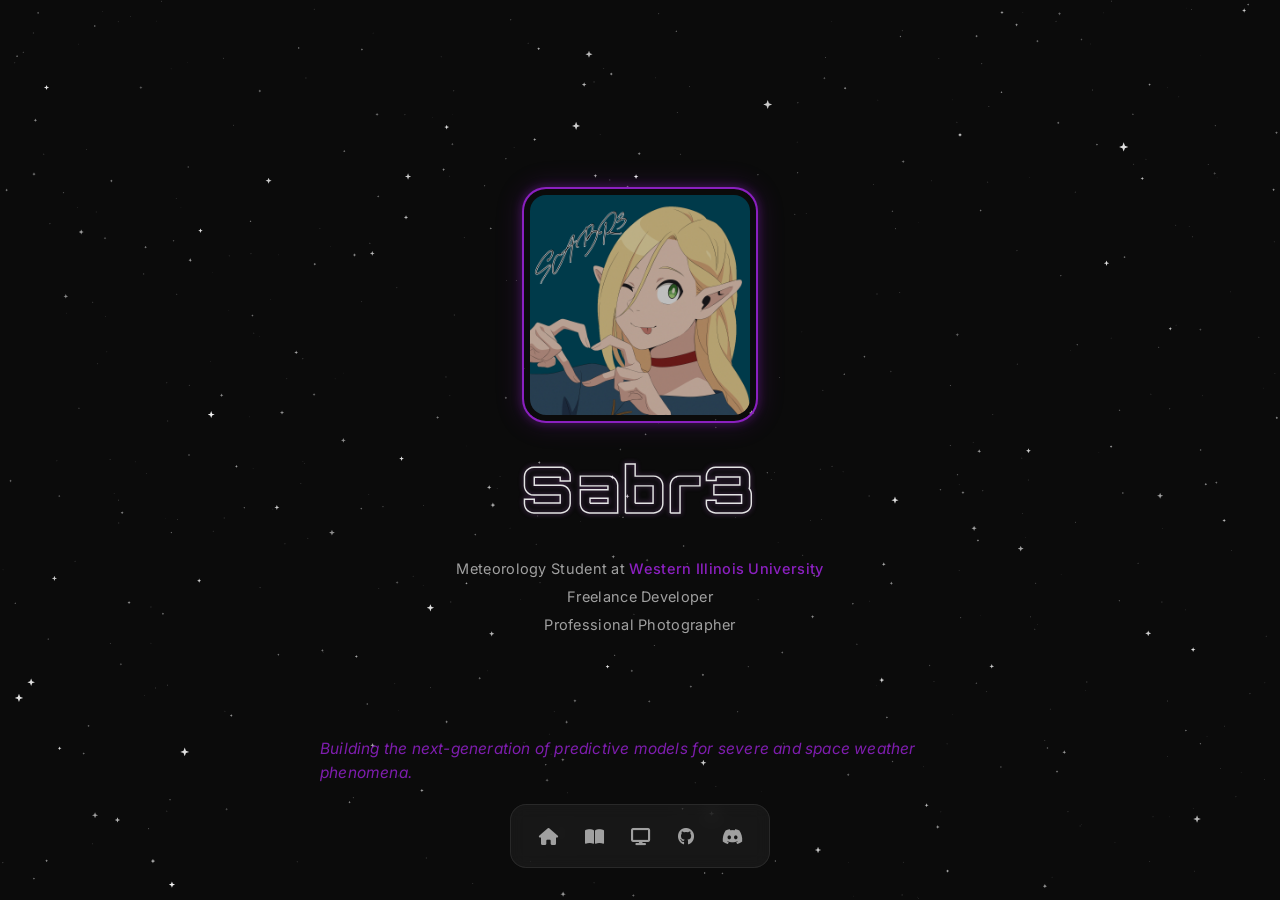
<file: index.html>
﻿<!DOCTYPE html>
<html lang="en">
<head>
  <meta charset="UTF-8" />
  <meta name="viewport" content="width=device-width, initial-scale=1.0" />
  <title>Sabr3 Portfolio</title>
  <link rel="preconnect" href="https://fonts.googleapis.com" />
  <link rel="preconnect" href="https://fonts.gstatic.com" crossorigin />
  <link href="https://fonts.googleapis.com/css2?family=Orbitron:wght@700;900&family=Inter:wght@300;400;500&display=swap" rel="stylesheet" />
  <link rel="stylesheet" href="https://cdnjs.cloudflare.com/ajax/libs/font-awesome/6.5.0/css/all.min.css" />

  <style>
    *, *::before, *::after {
      margin: 0;
      padding: 0;
      box-sizing: border-box;
    }

    :root {
      --teal: #8B20C0;
      --teal-glow: rgba(139, 32, 192, 0.65);
      --teal-dim: rgba(139, 32, 192, 0.25);
      --midnight: #8B20C0;
      --bg: #0b0b0b;
      --surface: rgba(255,255,255,0.03);
      --text: #e8e8e8;
      --text-muted: #a0a0a0;
    }

    html, body {
      height: 100%;
    }

    body {
      font-family: 'Inter', sans-serif;
      background-color: var(--bg);
      color: var(--text);
      height: 100vh;
      display: flex;
      align-items: center;
      justify-content: center;
      overflow: hidden;
      position: relative;
    }

    /* Hide scrollbar track but keep scroll functionality */
    * { scrollbar-width: none; -ms-overflow-style: none; }
    *::-webkit-scrollbar { display: none; }

    /* ── Canvas starfield ── */
    #starfield {
      position: fixed;
      inset: 0;
      width: 100%;
      height: 100%;
      pointer-events: none;
      z-index: 0;
    }

    /* ── Ambient glow blobs ── */
    body::after {
      content: '';
      position: fixed;
      inset: 0;
      background: none;
      pointer-events: none;
      z-index: 0;
    }

    /* ── Card ── */
    .card {
      position: relative;
      z-index: 1;
      display: flex;
      flex-direction: column;
      align-items: center;
      gap: 0;
      padding: 48px 56px 100px;
      max-width: 560px;
      width: 90vw;
      text-align: center;
    }

    @keyframes fadeInUp {
      from { opacity: 0; transform: translateY(30px); }
      to   { opacity: 1; transform: translateY(0); }
    }

    @keyframes glowIn {
      from { opacity: 0; }
      to   { opacity: 1; }
    }

    @keyframes drawStroke {
      to { stroke-dashoffset: 0; }
    }

    /* ── Avatar ── */
    .avatar-wrapper {
      position: relative;
      width: 220px;
      height: 220px;
      margin-bottom: 36px;
      animation: fadeInUp 1s cubic-bezier(0.3, 0, 0.2, 1) 0.1s both;
    }

    .avatar-wrapper::before {
      content: '';
      position: absolute;
      inset: -6px;
      border-radius: 22px;
      background: transparent;
      box-shadow:
        0 0 0 2px var(--teal),
        0 0 10px 3px rgba(139,32,192,0.35),
        0 0 24px 6px rgba(139,32,192,0.15);
      pointer-events: none;
      animation: glowIn 0.8s ease 0.9s both;
    }

    .avatar {
      width: 100%;
      height: 100%;
      border-radius: 16px;
      object-fit: cover;
      object-position: top center;
      display: block;
    }

    /* ── Name SVG ── */
    .name-svg {
      width: 100%;
      max-width: 620px;
      height: auto;
      overflow: visible;
      margin-bottom: 28px;
    }

    .name-text {
      stroke-dasharray: 3000;
      stroke-dashoffset: 3000;
      animation: drawStroke 4s cubic-bezier(0.4, 0, 0.2, 1) 1.3s forwards;
    }

    /* ── Roles ── */
    .roles {
      display: flex;
      flex-direction: column;
      gap: 6px;
      margin-bottom: 18px;
    }

    .role-line {
      font-size: 14.5px;
      font-weight: 400;
      color: var(--text-muted);
      letter-spacing: 0.3px;
      line-height: 1.5;
      opacity: 0;
      animation: fadeInUp 0.5s ease forwards;
    }

    .role-line:nth-child(1) { animation-delay: 3.1s; }
    .role-line:nth-child(2) { animation-delay: 3.1s; }
    .role-line:nth-child(3) { animation-delay: 3.1s; }
    .role-line:nth-child(4) { animation-delay: 3.1s; }

    .role-line .highlight {
      color: var(--teal);
      font-weight: 500;
    }

    /* ── Tagline ── */
    .tagline {
      font-size: 13.5px;
      font-weight: 400;
      color: var(--teal);
      letter-spacing: 0.2px;
      line-height: 1.55;
      margin-bottom: 36px;
      opacity: 0;
      animation: fadeInUp 0.6s ease 3.1s forwards;
    }

    /* ── Social pill ── */
    .socials {
      display: flex;
      align-items: center;
      gap: 4px;
      background: rgba(255,255,255,0.05);
      border: 1px solid rgba(255,255,255,0.08);
      border-radius: 16px;
      padding: 10px 16px;
      backdrop-filter: blur(8px);
      animation: fadeInUp 0.6s ease 3.1s both;
    }

    .social-btn {
      width: 42px;
      height: 42px;
      display: flex;
      align-items: center;
      justify-content: center;
      border-radius: 10px;
      color: var(--text-muted);
      font-size: 17px;
      text-decoration: none;
      transition: color 0.2s, background 0.2s, box-shadow 0.2s;
      cursor: pointer;
      border: none;
      background: transparent;
    }

    .social-btn:hover {
      color: var(--teal);
      background: var(--teal-dim);
      box-shadow: 0 0 12px var(--teal-glow);
    }

    /* ── Page views ── */
    .view {
      position: relative;
      z-index: 1;
      transition: opacity 0.4s ease, transform 0.4s ease;
    }

    .view.hidden {
      opacity: 0;
      pointer-events: none;
      transform: translateY(16px);
      position: fixed;
      top: 50%;
      left: 50%;
      translate: -50% -50%;
      transition: none; /* snap outgoing views to invisible instantly; incoming views still fade-in via .view transition */
    }

    /* ── Scroll root (keeps body overflow:hidden so fixed canvas never glitches) ── */
    #scroll-root {
      position: fixed;
      inset: 0;
      overflow-y: auto;
      overflow-x: hidden;
      -webkit-overflow-scrolling: touch;
      overscroll-behavior: none;
      display: flex;
      flex-direction: column;
      align-items: center;
      justify-content: flex-start;
      z-index: 1;
      scrollbar-width: none;
      -ms-overflow-style: none;
    }
    #scroll-root::-webkit-scrollbar { display: none; }

    /* ── Keep home card vertically centered (short content) ── */
    #profile-view { margin: auto; }

    /* ── Projects view ── */
    #projects-view {
      width: min(900px, 94vw);
      padding: 48px 24px 100px;
      text-align: center;
    }

    .proj-title {
      font-family: 'Orbitron', sans-serif;
      font-size: clamp(36px, 7vw, 60px);
      font-weight: 900;
      color: var(--teal);
      margin-bottom: 10px;
      text-shadow: 0 0 30px rgba(139,32,192,0.45), 2px 3px 6px rgba(0,0,0,0.7);
      -webkit-text-stroke: unset;
    }

    .proj-subtitle {
      font-size: 14px;
      color: var(--teal);
      opacity: 0.75;
      margin-bottom: 40px;
      font-style: italic;
      text-shadow: 1px 2px 4px rgba(0,0,0,0.65);
      -webkit-text-stroke: unset;
    }

    .proj-grid {
      display: grid;
      grid-template-columns: repeat(2, 1fr);
      gap: 18px;
      margin-bottom: 36px;
    }

    @media (max-width: 600px) {
      .proj-grid { grid-template-columns: 1fr; }
    }

    .proj-card {
      background: rgba(0, 0, 0, 0.35);
      border: 1px solid rgba(139, 32, 192, 0.18);
      border-radius: 14px;
      padding: 24px;
      text-align: left;
      backdrop-filter: blur(6px);
      transition: border-color 0.2s, box-shadow 0.2s;
    }

    .proj-card:hover {
      border-color: rgba(139, 32, 192, 0.45);
      box-shadow: 0 0 24px rgba(139,32,192,0.18);
    }

    .proj-card-title {
      font-size: 17px;
      font-weight: 700;
      color: var(--teal);
      margin-bottom: 10px;
    }

    .proj-card-link {
      color: inherit;
      text-decoration: none;
      transition: opacity 0.2s;
    }

    .proj-card-link:hover {
      opacity: 0.75;
      text-decoration: underline;
    }

    .proj-wip-badge {
      display: inline-block;
      font-size: 10px;
      font-weight: 600;
      letter-spacing: 0.5px;
      color: var(--bg);
      background: var(--teal);
      border-radius: 20px;
      padding: 2px 8px;
      margin-left: 8px;
      vertical-align: middle;
      opacity: 0.85;
    }

    .proj-card-desc {
      font-size: 13.5px;
      color: var(--text-muted);
      line-height: 1.6;
      margin-bottom: 16px;
    }

    .proj-tags {
      display: flex;
      flex-wrap: wrap;
      gap: 7px;
    }

    .proj-tag {
      font-size: 11.5px;
      color: var(--teal);
      border: 1px solid rgba(139, 32, 192, 0.35);
      border-radius: 20px;
      padding: 3px 11px;
      opacity: 0.9;
    }

    /* ── Portfolio / Skills view ── */
    #portfolio-view {
      width: min(780px, 92vw);
      padding: 52px 28px 100px;
      text-align: center;
      margin: 0 auto;
    }

    .skills-heading {
      font-family: 'Orbitron', sans-serif;
      font-size: clamp(28px, 6vw, 48px);
      font-weight: 900;
      color: var(--teal);
      margin-bottom: 24px;
      text-shadow: 2px 3px 6px rgba(0,0,0,0.7);
    }

    .skills-meta {
      font-size: 15px;
      font-weight: 600;
      color: var(--text);
      margin-bottom: 28px;
      letter-spacing: 0.2px;
    }

    .skills-body {
      font-size: 14px;
      color: var(--text-muted);
      line-height: 1.75;
      margin-bottom: 10px;
    }

    .skills-body strong {
      color: var(--teal);
      font-weight: 700;
    }

    .skills-core-line {
      font-size: 14px;
      color: var(--text-muted);
      line-height: 1.75;
    }

    .skills-core-line strong {
      color: var(--teal);
      font-weight: 700;
    }

    .skills-divider {
      width: 80px;
      height: 1px;
      background: rgba(139,32,192,0.45);
      border: none;
      margin: 32px auto;
      border-radius: 2px;
    }

    .labeled-divider {
      display: flex;
      align-items: center;
      gap: 16px;
      max-width: 660px;
      margin: 36px auto 28px;
    }
    .labeled-divider::before,
    .labeled-divider::after {
      content: '';
      flex: 1;
      height: 1px;
      background: rgba(139,32,192,0.45);
    }
    .labeled-divider span {
      font-size: 12px;
      letter-spacing: 0.18em;
      text-transform: uppercase;
      color: rgba(255,255,255,0.45);
      white-space: nowrap;
    }

    /* ── Photography Carousel ── */
    .photo-carousel {
      display: flex;
      flex-direction: column;
      align-items: center;
      max-width: 780px;
      margin: 0 auto 48px;
      user-select: none;
    }
    .carousel-stage {
      position: relative;
      display: inline-flex;
      max-width: 100%;
    }
    .carousel-track {
      overflow: hidden;
      border-radius: 10px;
      box-shadow: 0 0 28px rgba(107,10,201,0.35);
      line-height: 0;
    }
    .carousel-track img {
      display: none;
      max-width: min(720px, 90vw);
      max-height: 72vh;
      width: auto;
      height: auto;
      border-radius: 10px;
      image-rendering: auto;
    }
    .carousel-track img.active {
      display: block;
    }
    .carousel-btn {
      position: absolute;
      top: 50%;
      transform: translateY(-50%);
      background: rgba(0,0,0,0.55);
      border: 1px solid rgba(139,32,192,0.5);
      color: #fff;
      border-radius: 50%;
      width: 40px;
      height: 40px;
      font-size: 18px;
      cursor: pointer;
      display: flex;
      align-items: center;
      justify-content: center;
      transition: background 0.2s;
      z-index: 2;
    }
    .carousel-btn:hover { background: rgba(107,10,201,0.6); }
    .carousel-btn.prev { left: -20px; }
    .carousel-btn.next { right: -20px; }
    .carousel-dots {
      display: flex;
      justify-content: center;
      gap: 8px;
      margin-top: 14px;
    }
    .carousel-dots button {
      width: 8px;
      height: 8px;
      border-radius: 50%;
      border: none;
      background: rgba(255,255,255,0.25);
      cursor: pointer;
      padding: 0;
      transition: background 0.2s;
    }
    .carousel-dots button.active { background: rgba(139,32,192,0.9); }
    .carousel-counter {
      text-align: center;
      font-size: 11px;
      color: rgba(255,255,255,0.35);
      margin-top: 6px;
      letter-spacing: 0.1em;
    }

    .skills-bio {
      font-size: 14px;
      color: var(--text-muted);
      line-height: 1.85;
      text-align: center;
      max-width: 660px;
      margin: 0 auto;
    }

    .photo-bio {
      font-size: 14px;
      color: var(--text-muted);
      line-height: 1.85;
      text-align: center;
      max-width: 660px;
      margin: 0 auto 28px;
    }

    .proj-github-btn {
      display: inline-flex;
      align-items: center;
      gap: 9px;
      padding: 13px 30px;
      border: 1.5px solid var(--teal);
      border-radius: 30px;
      color: var(--teal);
      font-size: 14.5px;
      font-weight: 600;
      text-decoration: none;
      background: transparent;
      cursor: pointer;
      transition: background 0.2s, box-shadow 0.2s;
    }

    .proj-github-btn:hover {
      background: rgba(139,32,192,0.10);
      box-shadow: 0 0 20px rgba(139,32,192,0.35);
    }

    /* ── Persistent nav ── */
    #bottom-bar {
      position: fixed;
      bottom: 32px;
      left: 50%;
      transform: translateX(-50%);
      z-index: 10;
      display: flex;
      flex-direction: column;
      align-items: center;
      gap: 1.2rem;
      opacity: 0;
      animation: navFadeIn 0.6s ease 3.1s forwards;
    }

    @keyframes navFadeIn {
      from { opacity: 0; bottom: 16px; }
      to   { opacity: 1; bottom: 32px; }
    }

    #persistent-nav {
      display: flex;
      align-items: center;
      gap: 4px;
      background: rgba(255,255,255,0.05);
      border: 1px solid rgba(255,255,255,0.08);
      border-radius: 16px;
      padding: 10px 16px;
      backdrop-filter: blur(8px);
    }

    #bottom-tagline {
      font-size: 15.5px;
      font-weight: 400;
      color: var(--teal);
      letter-spacing: 0.2px;
      line-height: 1.55;
      opacity: 0.9;
    }

    /* ══════════════════════════════════════
       MOBILE  ≤ 600px
       ══════════════════════════════════════ */
    @media (max-width: 600px) {

      /* Scroll root: top-align on mobile so content isn't pushed up */
      #scroll-root {
        justify-content: flex-start;
        padding-top: max(48px, env(safe-area-inset-top, 48px));
        padding-bottom: 120px;
      }

      /* ── Profile card ── */
      .card {
        padding: 36px 20px 120px;
      }
      .avatar-wrapper {
        width: 160px;
        height: 160px;
        margin-bottom: 24px;
      }
      .name-svg {
        max-width: 100%;
      }
      .role-line {
        font-size: 13px;
      }
      .tagline {
        font-size: 12.5px;
      }

      /* ── Bottom bar ── */
      #bottom-bar {
        width: 100%;
        bottom: 0;
        padding: 8px 12px calc(8px + env(safe-area-inset-bottom));
        background: rgba(11,11,11,0.88);
        backdrop-filter: blur(12px);
        border-top: 1px solid rgba(255,255,255,0.07);
        border-radius: 0;
        gap: 6px;
      }
      @keyframes navFadeIn {
        from { opacity: 0; bottom: -20px; }
        to   { opacity: 1; bottom: 0; }
      }
      #bottom-tagline {
        font-size: 12px;
        white-space: normal;
        text-align: center;
        line-height: 1.4;
      }
      #persistent-nav {
        padding: 6px 10px;
        gap: 2px;
      }
      .social-btn {
        width: 38px;
        height: 38px;
        font-size: 15px;
      }

      /* ── Views: full-width, scrollable ── */
      #projects-view,
      #portfolio-view {
        width: 100vw;
        max-width: 100vw;
        padding-left: 14px;
        padding-right: 14px;
        padding-top: 32px;
        padding-bottom: 140px;
        max-height: none;
        overflow-y: visible;
      }

      /* Hidden views: use display:none on mobile to avoid layout bleed */
      .view.hidden {
        display: none;
      }

      /* ── Projects ── */
      .proj-title {
        font-size: clamp(28px, 8vw, 44px);
      }
      .proj-subtitle {
        font-size: 12.5px;
        margin-bottom: 24px;
      }
      .proj-card {
        padding: 18px 16px;
      }
      .proj-card-title {
        font-size: 15px;
      }
      .proj-card-desc {
        font-size: 13px;
      }

      /* ── Skills / Portfolio ── */
      .skills-meta {
        font-size: 13px;
        white-space: normal;
      }
      .skills-body,
      .skills-core-line {
        font-size: 13px;
      }
      .skills-bio,
      .photo-bio {
        font-size: 13px;
      }
      .labeled-divider {
        margin: 24px auto 20px;
      }

      /* Carousel: keep prev/next buttons inset so they don't clip off-screen */
      .carousel-btn.prev { left: 4px; }
      .carousel-btn.next { right: 4px; }
      .carousel-track img {
        max-width: 92vw;
        max-height: 55vh;
      }

    }

    /* ══════════════════════════════════════
       SMALL-MID  601–820px
       ══════════════════════════════════════ */
    @media (min-width: 601px) and (max-width: 820px) {
      #scroll-root {
        justify-content: flex-start;
        padding-top: 40px;
        padding-bottom: 120px;
      }
      .view.hidden { display: none; }
      #projects-view,
      #portfolio-view {
        max-height: none;
        overflow-y: visible;
        padding-bottom: 130px;
      }
      #bottom-bar {
        bottom: 18px;
      }
      #bottom-tagline {
        font-size: 13px;
        white-space: normal;
        text-align: center;
      }
    }

  </style>
</head>
<body>
  <canvas id="starfield" aria-hidden="true"></canvas>

  <div id="scroll-root">

  <!-- ── Profile view ── -->
  <div class="card view" id="profile-view">

    <!-- Profile Picture -->
    <div class="avatar-wrapper">
      <img
        class="avatar"
        src="portfolio.png"
        alt="Sabr3's profile picture"
        onerror="this.style.background='linear-gradient(135deg,#1a1a2e,#16213e)'; this.removeAttribute('src');"
      />
    </div>

    <!-- Name -->
    <svg class="name-svg" viewBox="0 0 620 110" aria-label="Sabr3" role="img">
      <defs>
        <filter id="teal-glow" x="-20%" y="-40%" width="140%" height="180%">
          <feGaussianBlur in="SourceGraphic" stdDeviation="4" result="blur"/>
          <feColorMatrix in="blur" type="matrix"
            values="0 0 0 0 0.545   0 0 0 0 0.125   0 0 0.753 0 0   0 0 0 0.6 0" result="purpleBlur"/>
          <feMerge><feMergeNode in="purpleBlur"/><feMergeNode in="SourceGraphic"/></feMerge>
        </filter>
      </defs>
      <text
        x="50%" y="86"
        text-anchor="middle"
        font-family="Orbitron, sans-serif"
        font-weight="900"
        font-size="88"
        letter-spacing="4"
        fill="none"
        stroke="rgba(255,255,255,0.88)"
        stroke-width="2"
        filter="url(#teal-glow)"
        class="name-text">Sabr3</text>
    </svg>

    <!-- Roles -->
    <div class="roles">
      <span class="role-line">Meteorology Student at <span class="highlight">Western Illinois University</span></span>
      <span class="role-line">Freelance Developer</span>
      <span class="role-line">Professional Photographer</span>
    </div>


  </div><!-- end #profile-view -->

  <!-- ── Projects view ── -->
  <div id="projects-view" class="view hidden">
    <h2 class="proj-title">Projects</h2>
    <p class="proj-subtitle">Here's what I'm currently working on! From NWP's to the v158th FW!</p>

    <div class="proj-grid">
      <div class="proj-card">
        <div class="proj-card-title">Observing Meso vortices with Airborne Radar (OMVAR)</div>
        <p class="proj-card-desc">Investigating Meso vortex formation and dynamics in major hurricanes. (NOAA HRD/AOML collaboration)</p>
        <div class="proj-tags">
          <span class="proj-tag">Python</span>
          <span class="proj-tag">Meteorology</span>
        </div>
      </div>

      <div class="proj-card">
        <div class="proj-card-title">Virtual 158th Fighter Wing</div>
        <p class="proj-card-desc">Full squadron homepage for the Virtual Vermont Air National Guard 158th Fighter Wing: rosters, missions, news, and flight operations.</p>
        <div class="proj-tags">
          <span class="proj-tag">HTML</span>
          <span class="proj-tag">CSS</span>
          <span class="proj-tag">JavaScript</span>
        </div>
      </div>
    </div>

  </div><!-- end #projects-view -->

  <!-- ── Portfolio view ── -->
  <div id="portfolio-view" class="view hidden">

    <h2 class="proj-title">Portfolio</h2>
    <p class="proj-subtitle">Skills, Experience &amp; Photography</p>

    <p class="skills-meta">WIU Meteorology B.S. 2029 &nbsp;|&nbsp; NWS Burlington Student Volunteer</p>

    <p class="skills-body">
      Specializing in high-fidelity severe weather &amp; space weather modeling systems.<br>
      Developing the next-generation of mesoscale analysis models and observation devices.
    </p>

    <p class="skills-core-line">
      Core technologies: <strong>C++, Python, HTML</strong> &nbsp;|&nbsp; Focus areas: <strong>Performance, Accuracy, Maintainability</strong>
    </p>

    <div class="labeled-divider"><span>About Me</span></div>

    <p class="skills-bio">
      I'm a second-year meteorology student at Western Illinois University, my research centers on tropical cyclone core dynamics and meso-vortex formation across the miso- and meso -scales. My primary focus involves observing meso-vortices utilizing NOAA WP-3D C-band belly radar and X-band tail Doppler radar, seeking to better understand their formation and potential effects on hurricane intensification, as well as their impacts when tropical cyclones       make landfall.<br><br>
            Beyond my core research, I am a CoCoRaHS observer for WIU and an FAA Part 107-certified drone operator, with strong coding expertise in languages such as Rust and Python.<br><br>
      Following graduation, I plan to pursue a career with the NOAA Hurricane Hunters as a Flight Director/Meteorologist, continuing to collaborate with peers to advance our understanding of tropical cyclone dynamics and influences.
    </p>

    <div class="labeled-divider"><span>My Photography</span></div>

    <p class="photo-bio">
      With eight years of professional experience, I specialize in military aviation photography, documenting both large-scale unit events and individual portraits. My recent portfolio highlights include capturing the farewell ceremony and final multi-ship flight of the 5th Battalion, 159th Aviation Regiment (GSAB) in August 2025. Additionally, I recently worked with the 459th FTS "Deadly Black Eagles" from Randolph AFB, during their Reliaquest Bowl Flyover and the 100th Fighter Squadron for the "Sunset Viper" detachment. My goal is to consistently deliver high-quality, professional imagery even with the unique constraints of the military aviation community.
    </p>

    <div class="photo-carousel" id="photo-carousel">
      <div class="carousel-stage">
        <div class="carousel-track">
          <img src="portfolio%20pics/1P7A9680-Enhanced-NR-2.jpg" class="active" alt="Photography 1">
          <img src="portfolio%20pics/1P7A8093-Enhanced-NR.jpg" alt="Photography 2">
          <img src="portfolio%20pics/1P7A7821-Enhanced-NR.jpg" alt="Photography 3">
          <img src="portfolio%20pics/1P7A4654-Enhanced-NR-2.jpg" alt="Photography 4">
          <img src="portfolio%20pics/1P7A4652-Enhanced-NR-2.jpg" alt="Photography 5">
          <img src="portfolio%20pics/1P7A3040-Enhanced-NR.jpg" alt="Photography 6">
          <img src="portfolio%20pics/1P7A3022.jpg" alt="Photography 7">
          <img src="portfolio%20pics/1P7A2431-2.jpg" alt="Photography 8">
          <img src="portfolio%20pics/1P7A1925-Enhanced-NR.jpg" alt="Photography 9">
          <img src="portfolio%20pics/1P7A1557-Enhanced-NR.jpg" alt="Photography 10">
          <img src="portfolio%20pics/1P7A0659-Enhanced-NR.jpg" alt="Photography 11">
        </div>
        <button class="carousel-btn prev" aria-label="Previous">&#8249;</button>
        <button class="carousel-btn next" aria-label="Next">&#8250;</button>
      </div>
      <div class="carousel-dots" id="carousel-dots"></div>
      <p class="carousel-counter" id="carousel-counter">1 / 11</p>
    </div>

  </div>

  <!-- ── Persistent bottom bar (tagline + nav) ── -->
  <div id="bottom-bar">
    <p id="bottom-tagline"><em>Building the next-generation of predictive models for severe and space weather phenomena.</em></p>
    <nav id="persistent-nav" aria-label="Site navigation">
    <a href="#" class="social-btn" title="Home" aria-label="Home">
      <i class="fas fa-house"></i>
    </a>
    <a href="#" class="social-btn" title="Portfolio" aria-label="Portfolio" id="portfolio-btn">
      <i class="fas fa-book-open"></i>
    </a>
    <a href="#" class="social-btn" title="Projects" aria-label="Projects" id="projects-btn">
      <i class="fas fa-display"></i>
    </a>
    <a href="https://github.com/EmersonCWX" target="_blank" rel="noopener noreferrer" class="social-btn" title="GitHub" aria-label="GitHub">
      <i class="fab fa-github"></i>
    </a>
    <a href="https://discord.com/users/201792177200824321" target="_blank" rel="noopener noreferrer" class="social-btn" title="Discord" aria-label="Discord">
      <i class="fab fa-discord"></i>
    </a>
  </nav>
  </div><!-- end #bottom-bar -->

  </div><!-- end #scroll-root -->

  <script>
    (function () {
      const canvas = document.getElementById('starfield');
      const ctx = canvas.getContext('2d');
      let stars = [];

      function resize() {
        canvas.width  = window.innerWidth;
        canvas.height = window.innerHeight;
        buildStars();
        draw();
      }

      function buildStars() {
        stars = [];
        // layer 1 - tiny dim stars (dust)
        for (let i = 0; i < 320; i++) stars.push(makeStar(0.4, 0.9, 0.25, 0.55));
        // layer 2 - medium stars
        for (let i = 0; i < 160; i++) stars.push(makeStar(0.9, 1.8, 0.45, 0.80));
        // layer 3 - bright large stars
        for (let i = 0; i < 55;  i++) stars.push(makeStar(1.8, 3.2, 0.70, 1.00));
        // layer 4 - rare giant stars
        for (let i = 0; i < 12;  i++) stars.push(makeStar(3.2, 5.0, 0.85, 1.00));
      }

      function makeStar(rMin, rMax, aMin, aMax) {
        const r = rMin + Math.random() * (rMax - rMin);
        return {
          x: Math.random() * canvas.width,
          y: Math.random() * canvas.height,
          r,
          a: aMin + Math.random() * (aMax - aMin),
          twinkleSpeed: 0.003 + Math.random() * 0.012,
          twinkleOffset: Math.random() * Math.PI * 2,
          pts: buildStarPath(r)  // precompute relative vertices
        };
      }

      // Precomputed sine lookup table  avoids 547 Math.sin() calls per frame
      const SIN_TABLE_SIZE = 2048;
      const SIN_TABLE = new Float32Array(SIN_TABLE_SIZE);
      for (let i = 0; i < SIN_TABLE_SIZE; i++) SIN_TABLE[i] = Math.sin((i / SIN_TABLE_SIZE) * Math.PI * 2);
      function fastSin(x) {
        const idx = ((x % (Math.PI * 2)) / (Math.PI * 2) * SIN_TABLE_SIZE + SIN_TABLE_SIZE) % SIN_TABLE_SIZE | 0;
        return SIN_TABLE[idx];
      }

      // Build star path vertices once, reuse each frame
      function buildStarPath(r) {
        const spikes = 4;
        const inner  = r * 0.38;
        const pts = [];
        for (let i = 0; i < spikes * 2; i++) {
          const angle  = (i * Math.PI) / spikes - Math.PI / 2;
          const radius = i % 2 === 0 ? r : inner;
          pts.push(Math.cos(angle) * radius, Math.sin(angle) * radius);
        }
        return pts;
      }

      // Batch: draw all stars at a given alpha in one fill() call
      function drawStarBatch(batch, alpha) {
        if (!batch.length) return;
        ctx.fillStyle = `rgba(255,255,255,${alpha.toFixed(3)})`;
        ctx.beginPath();
        for (const s of batch) {
          const pts = s.pts;
          ctx.moveTo(s.x + pts[0], s.y + pts[1]);
          for (let i = 2; i < pts.length; i += 2) ctx.lineTo(s.x + pts[i], s.y + pts[i + 1]);
          ctx.closePath();
        }
        ctx.fill();
      }

      let tick = 0;
      function draw() {
        ctx.clearRect(0, 0, canvas.width, canvas.height);
        tick += 1;
        // Quantize alpha into ~10 buckets so we can batch fill() calls
        const BUCKETS = 12;
        const buckets = Array.from({ length: BUCKETS }, () => ({ stars: [], alpha: 0 }));
        for (const s of stars) {
          const flicker = 0.85 + 0.15 * fastSin(tick * s.twinkleSpeed + s.twinkleOffset);
          const alpha = s.a * flicker;
          const bi = Math.min(BUCKETS - 1, (alpha * BUCKETS) | 0);
          buckets[bi].stars.push(s);
          buckets[bi].alpha = (bi + 0.5) / BUCKETS;
        }
        for (const b of buckets) drawStarBatch(b.stars, b.alpha);
        requestAnimationFrame(draw);
      }

      let resizeTimer;
      window.addEventListener('resize', function () {
        // Only rebuild if width changed (height-only = mobile URL bar show/hide)
        if (canvas.width !== window.innerWidth) {
          clearTimeout(resizeTimer);
          resizeTimer = setTimeout(resize, 150);
        } else {
          canvas.height = window.innerHeight;
        }
      });
      resize();
    })();

    // ── View switcher ──
    (function () {
      const profileView       = document.getElementById('profile-view');
      const projectsView      = document.getElementById('projects-view');
      const portfolioView     = document.getElementById('portfolio-view');
      const allViews = [profileView, projectsView, portfolioView];
      const tagline = document.getElementById('bottom-tagline');
      const scrollRoot = document.getElementById('scroll-root');

      const viewMap = {};
      const viewKeys = {};

      function showView(show) {
        scrollRoot.scrollTop = 0;
        allViews.forEach(v => v.classList.add('hidden'));
        show.classList.remove('hidden');
        tagline.style.display = (show === profileView) ? '' : 'none';
      }

      document.getElementById('projects-btn').addEventListener('click', function (e) {
        e.preventDefault();
        showView(projectsView);
      });

      document.getElementById('portfolio-btn').addEventListener('click', function (e) {
        e.preventDefault();
        showView(portfolioView);
      });

      document.querySelector('.social-btn[title="Home"]').addEventListener('click', function (e) {
        e.preventDefault();
        showView(profileView);
      });
    })();

    /* ── Photo Carousel ── */
    (function () {
      const imgs = Array.from(document.querySelectorAll('#photo-carousel .carousel-track img'));
      const dotsContainer = document.getElementById('carousel-dots');
      const counter = document.getElementById('carousel-counter');
      let current = 0;

      imgs.forEach((_, i) => {
        const btn = document.createElement('button');
        if (i === 0) btn.classList.add('active');
        btn.addEventListener('click', () => goTo(i));
        dotsContainer.appendChild(btn);
      });

      function goTo(n) {
        imgs[current].classList.remove('active');
        dotsContainer.children[current].classList.remove('active');
        current = (n + imgs.length) % imgs.length;
        imgs[current].classList.add('active');
        dotsContainer.children[current].classList.add('active');
        counter.textContent = (current + 1) + ' / ' + imgs.length;
      }

      document.querySelector('#photo-carousel .prev').addEventListener('click', () => goTo(current - 1));
      document.querySelector('#photo-carousel .next').addEventListener('click', () => goTo(current + 1));
    })();
  </script>

  <!-- Custom cursor -->
  <canvas id="cursor-star" width="28" height="28"></canvas>
  <div id="cursor-ring"></div>
  <div id="cursor-glow"></div>
  <style>
    * { cursor: none !important; }

    #cursor-star {
      position: fixed;
      left: 0;
      top: 0;
      pointer-events: none;
      z-index: 99999;
      width: 28px;
      height: 28px;
      will-change: transform;
    }

    #cursor-ring {
      position: fixed;
      left: 0;
      top: 0;
      pointer-events: none;
      z-index: 99998;
      width: 36px;
      height: 36px;
      border-radius: 50%;
      border: 1.5px solid rgba(180, 180, 180, 0.55);
      will-change: transform;
    }

    #cursor-glow {
      position: fixed;
      left: 0;
      top: 0;
      pointer-events: none;
      z-index: 99997;
      width: 130px;
      height: 130px;
      border-radius: 50%;
      background: radial-gradient(circle, rgba(139, 32, 192, 0.22) 0%, transparent 70%);
      will-change: transform;
    }
  </style>
  <script>
    (function() {
      const starCanvas = document.getElementById('cursor-star');
      const ring = document.getElementById('cursor-ring');
      const glow = document.getElementById('cursor-glow');
      const ctx  = starCanvas.getContext('2d');
      const S    = 28; // canvas size
      const cx   = S / 2, cy = S / 2;

      // Draw 4-pointed star matching background drawStar()
      function drawCursorStar() {
        ctx.clearRect(0, 0, S, S);
        const r      = 10;   // outer radius
        const inner  = r * 0.38;
        const spikes = 4;
        ctx.save();
        ctx.shadowColor = '#8B20C0';
        ctx.shadowBlur  = 10;
        ctx.beginPath();
        for (let i = 0; i < spikes * 2; i++) {
          const angle  = (i * Math.PI) / spikes - Math.PI / 2;
          const radius = i % 2 === 0 ? r : inner;
          const px = cx + Math.cos(angle) * radius;
          const py = cy + Math.sin(angle) * radius;
          i === 0 ? ctx.moveTo(px, py) : ctx.lineTo(px, py);
        }
        ctx.closePath();
        ctx.fillStyle = '#8B20C0';
        ctx.fill();
        ctx.restore();
      }
      drawCursorStar();

      const HALF_STAR = S / 2;     // 14  center the 28px canvas on cursor
      const HALF_RING = 18;         // 36 / 2
      const HALF_GLOW = 65;         // 130 / 2

      let mx = -200, my = -200;
      let ringX = -200, ringY = -200;
      let glowX = -200, glowY = -200;

      // Passive listener  only stores coords, no DOM work here
      document.addEventListener('mousemove', e => {
        mx = e.clientX;
        my = e.clientY;
      }, { passive: true });

      function lerp(a, b, t) { return a + (b - a) * t; }

      // Single rAF loop drives all three elements at display refresh rate
      // transform is GPU-composited and never triggers layout recalculation
      function cursorTick() {
        starCanvas.style.transform = `translate(${mx - HALF_STAR}px,${my - HALF_STAR}px)`;

        ringX = lerp(ringX, mx, 0.18);
        ringY = lerp(ringY, my, 0.18);
        ring.style.transform = `translate(${ringX - HALF_RING}px,${ringY - HALF_RING}px)`;

        glowX = lerp(glowX, mx, 0.10);
        glowY = lerp(glowY, my, 0.10);
        glow.style.transform = `translate(${glowX - HALF_GLOW}px,${glowY - HALF_GLOW}px)`;

        requestAnimationFrame(cursorTick);
      }
      cursorTick();
    })();
  </script>
</body>
</html>
</file>
